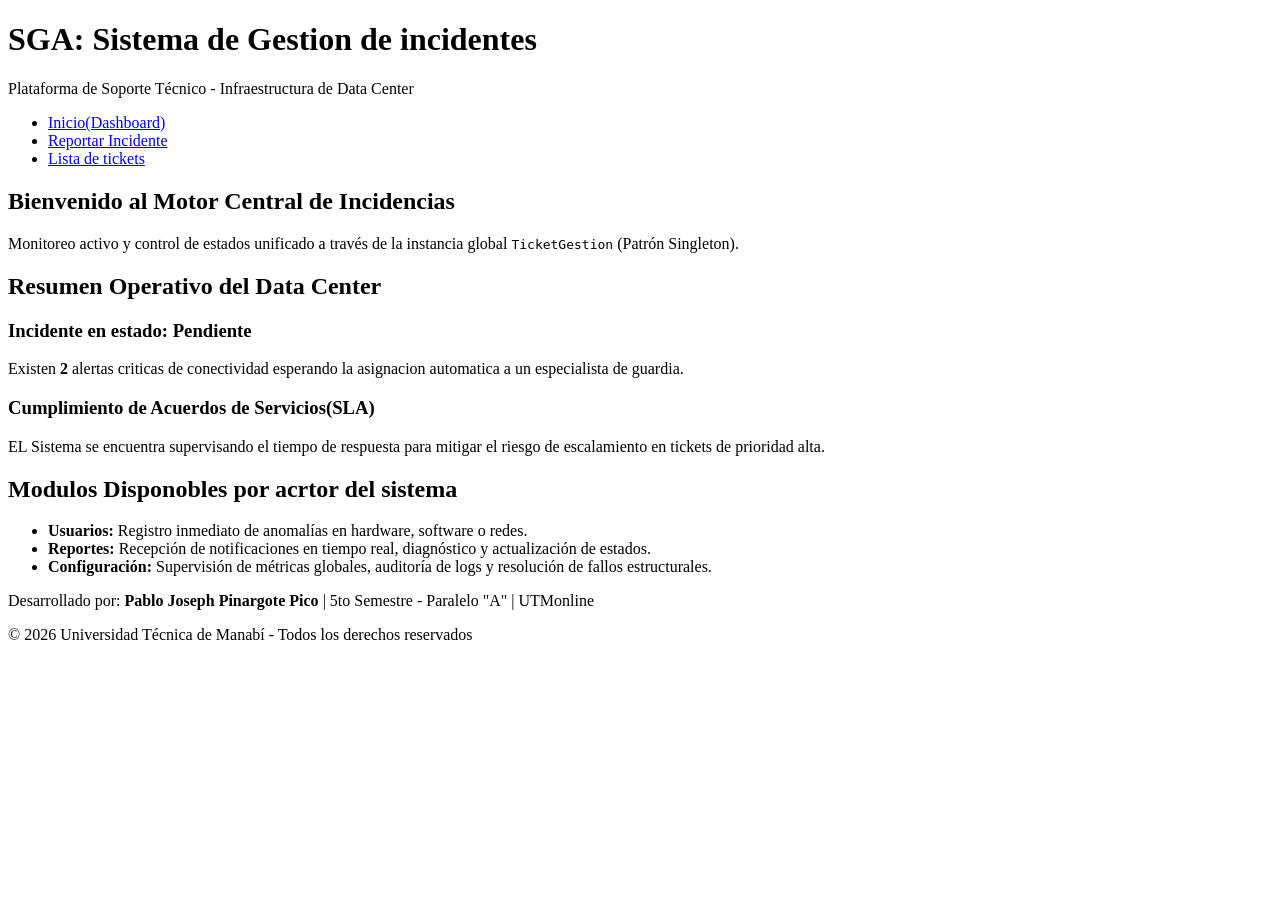
<file: index.html>
<!DOCTYPE html>
<html lang="es">
<head>
    <meta charset="UTF-8">
    <meta name="viewport" content="width=device-width, initial-scale=1.0">
    <title>SGA - Panel de Control Principal</title>
</head>
<body>
    <header>
        <h1>SGA: Sistema de Gestion de incidentes</h1>
        <p>Plataforma de Soporte Técnico - Infraestructura de Data Center</p>
    </header>

    <nav>
        <ul>
            <li><a href="index.html">Inicio(Dashboard)</a></li>
            <li><a href="reportar.html">Reportar Incidente</a></li>
            <li><a href="tickets.html">Lista de tickets</a></li>
        </ul>
    </nav>

    <main>
        <section>
            <h2>Bienvenido al Motor Central de Incidencias</h2>
            <p>Monitoreo activo y control de estados unificado a través de la instancia global <code>TicketGestion</code> (Patrón Singleton).</p>
        </section>

        <section>
            <h2>Resumen Operativo del Data Center</h2>
            <article>
                <h3>Incidente en estado: Pendiente</h3>
                <p>Existen <strong>2</strong> alertas criticas de conectividad esperando la asignacion automatica a un especialista de guardia.</p>
            </article>
            <article>
                <h3>Cumplimiento de Acuerdos de Servicios(SLA)</h3>
                <p>EL Sistema se encuentra supervisando el tiempo de respuesta para mitigar el riesgo de escalamiento en tickets de prioridad alta.</p>
            </article>
        </section> <section>
            <h2>Modulos Disponobles por acrtor del sistema</h2>
            <ul>
                <li><strong>Usuarios:</strong> Registro inmediato de anomalías en hardware, software o redes.</li>
                <li><strong>Reportes:</strong> Recepción de notificaciones en tiempo real, diagnóstico y actualización de estados.</li>
                <li><strong>Configuración:</strong> Supervisión de métricas globales, auditoría de logs y resolución de fallos estructurales.</li>
            </ul>
        </section>
    </main>

    <footer>
        <p>Desarrollado por: <strong>Pablo Joseph Pinargote Pico</strong> | 5to Semestre - Paralelo "A" | UTMonline</p>
        <p>&copy; 2026 Universidad Técnica de Manabí - Todos los derechos reservados</p>
    </footer>
</body>
</html>
</file>
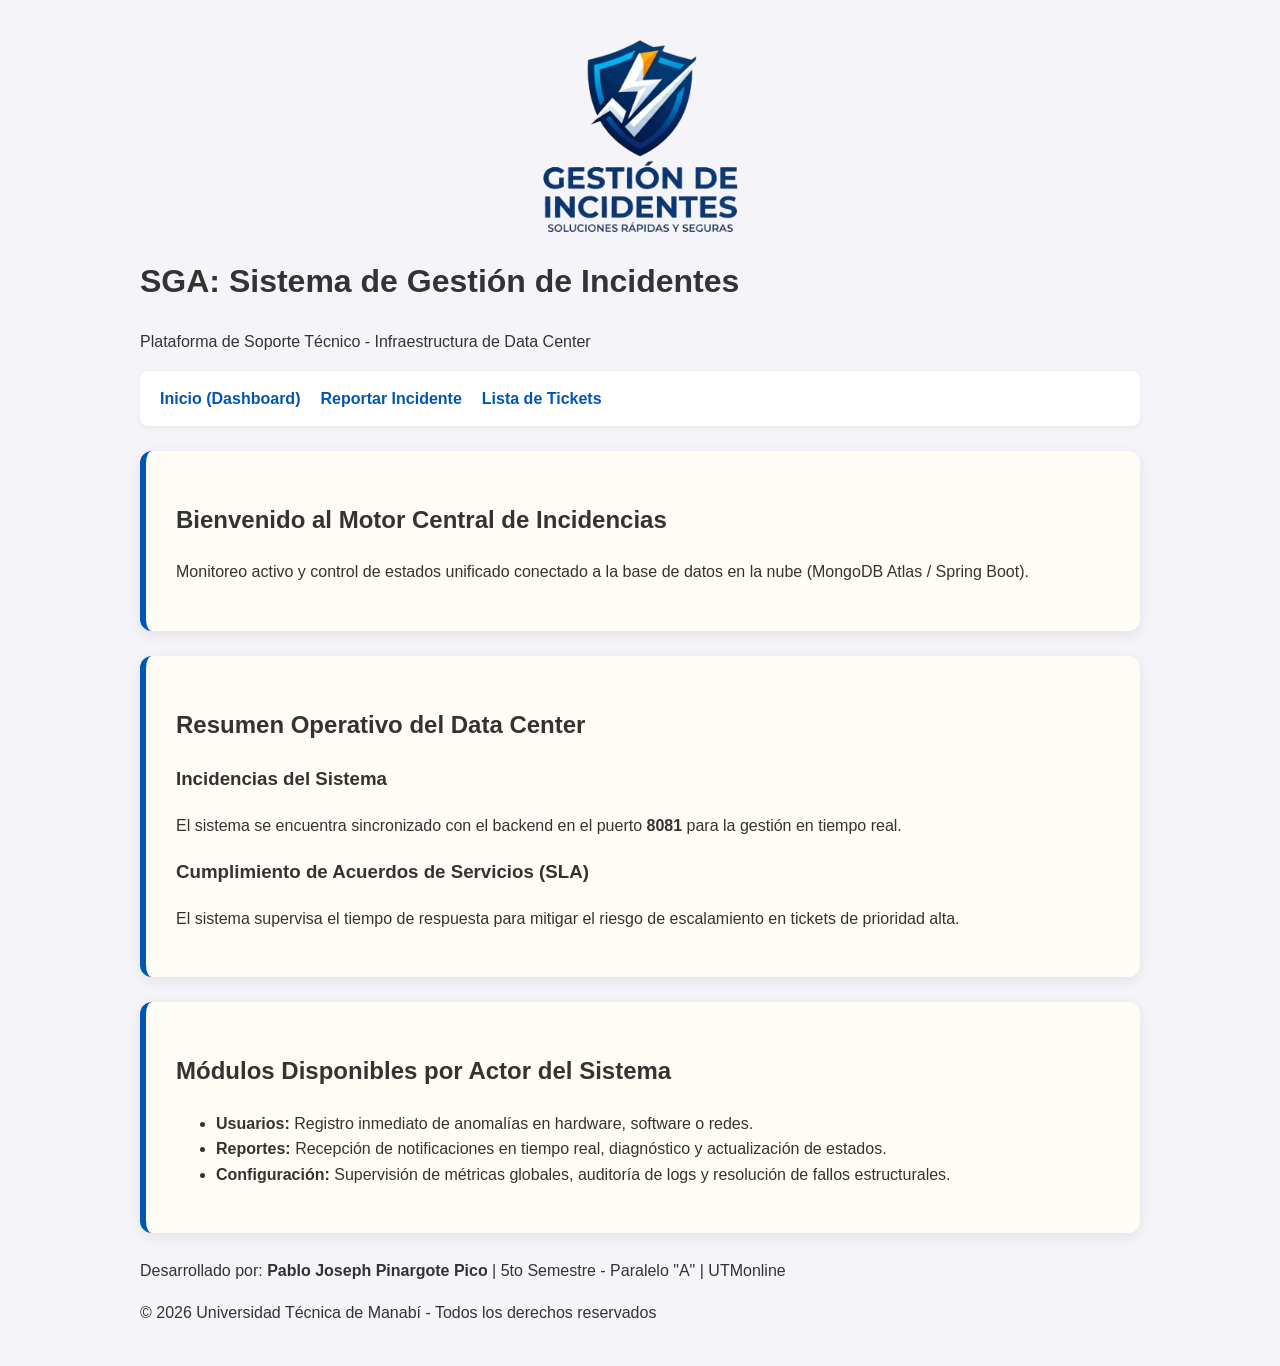
<file: Proyecto/index.html>
<!DOCTYPE html>
<html lang="es">
<head>
    <meta charset="UTF-8">
    <meta name="viewport" content="width=device-width, initial-scale=1.0">
    <title>SGA - Panel de Control Principal</title>
    <link rel="stylesheet" href="estilos.css">
</head>
<body>
    <div class="container">

        <header>
            <img src="logo.png.png" alt="Logo corporativo del Sistema de Gestión de Incidentes SGA" class="logo-index">
            <h1>SGA: Sistema de Gestión de Incidentes</h1>
            <p>Plataforma de Soporte Técnico - Infraestructura de Data Center</p>
        </header>

        <nav aria-label="Menú Principal">
            <ul>
                <li><a href="index.html" class="active">Inicio (Dashboard)</a></li>
                <li><a href="reportar.html">Reportar Incidente</a></li>
                <li><a href="tickets.html">Lista de Tickets</a></li>
            </ul>
        </nav>

        <main>
            <section class="card">
                <h2>Bienvenido al Motor Central de Incidencias</h2>
                <p>Monitoreo activo y control de estados unificado conectado a la base de datos en la nube (MongoDB Atlas / Spring Boot).</p>
            </section>

            <section class="card">
                <h2>Resumen Operativo del Data Center</h2>
                <article>
                    <h3>Incidencias del Sistema</h3>
                    <p>El sistema se encuentra sincronizado con el backend en el puerto <strong>8081</strong> para la gestión en tiempo real.</p>
                </article>
                <article>
                    <h3>Cumplimiento de Acuerdos de Servicios (SLA)</h3>
                    <p>El sistema supervisa el tiempo de respuesta para mitigar el riesgo de escalamiento en tickets de prioridad alta.</p>
                </article>
            </section> 

            <section class="card">
                <h2>Módulos Disponibles por Actor del Sistema</h2>
                <ul>
                    <li><strong>Usuarios:</strong> Registro inmediato de anomalías en hardware, software o redes.</li>
                    <li><strong>Reportes:</strong> Recepción de notificaciones en tiempo real, diagnóstico y actualización de estados.</li>
                    <li><strong>Configuración:</strong> Supervisión de métricas globales, auditoría de logs y resolución de fallos estructurales.</li>
                </ul>
            </section>
        </main>

        <footer>
            <p>Desarrollado por: <strong>Pablo Joseph Pinargote Pico</strong> | 5to Semestre - Paralelo "A" | UTMonline</p>
            <p>&copy; 2026 Universidad Técnica de Manabí - Todos los derechos reservados</p>
        </footer>

    </div>
</body>
</html>
</file>
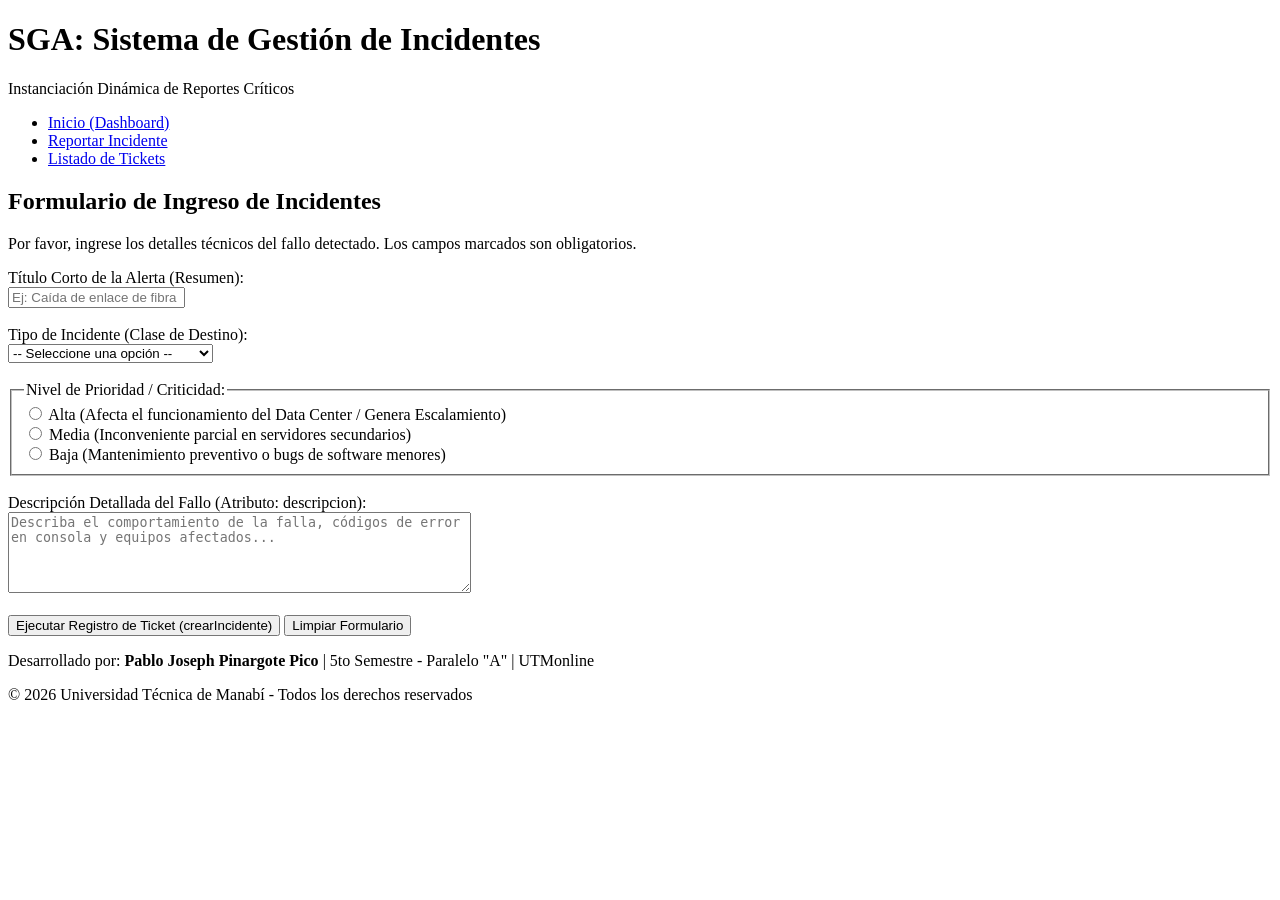
<file: reportar.html>
<!DOCTYPE html>
<html lang="en">
<head>
    <meta charset="UTF-8">
    <meta name="viewport" content="width=device-width, initial-scale=1.0">
    <title>SGA - Registrar Nuevo Incidente</title>
</head>
<body>
 
    <header>
        <h1>SGA: Sistema de Gestión de Incidentes</h1>
        <p>Instanciación Dinámica de Reportes Críticos</p>
    </header>
 <nav>
        <ul>
            <li><a href="index.html">Inicio (Dashboard)</a></li>
            <li><a href="reportar.html">Reportar Incidente</a></li>
            <li><a href="tickets.html">Listado de Tickets</a></li>
        </ul>
    </nav>

      <main>
        <section>
            <h2>Formulario de Ingreso de Incidentes</h2>
            <p>Por favor, ingrese los detalles técnicos del fallo detectado. Los campos marcados son obligatorios.</p>

            <form action="#" method="POST">
                <div>
                    <label for="titulo">Título Corto de la Alerta (Resumen):</label><br>
                    <input type="text" id="titulo" name="titulo" required placeholder="Ej: Caída de enlace de fibra">
                </div>
                <br>

                <div>
                    <label for="categoria">Tipo de Incidente (Clase de Destino):</label><br>
                    <select id="categoria" name="categoria" required>
                        <option value="">-- Seleccione una opción --</option>
                        <option value="IncidenteRed">Red (IncidenteRed)</option>
                        <option value="IncidenteHardware">Hardware (IncidenteHardware)</option>
                        <option value="IncidenteSoftware">Software (IncidenteSoftware)</option>
                    </select>
                </div>
                <br>

                <fieldset>
                    <legend>Nivel de Prioridad / Criticidad:</legend>
                    <input type="radio" id="prioridad-alta" name="prioridad" value="Alta" required>
                    <label for="prioridad-alta">Alta (Afecta el funcionamiento del Data Center / Genera Escalamiento)</label><br>
                    <input type="radio" id="prioridad-media" name="prioridad" value="Media">
                    <label for="prioridad-media">Media (Inconveniente parcial en servidores secundarios)</label><br>
                    <input type="radio" id="prioridad-baja" name="prioridad" value="Baja">
                    <label for="prioridad-baja">Baja (Mantenimiento preventivo o bugs de software menores)</label>
                </fieldset>
                <br>

                <div>
                    <label for="descripcion">Descripción Detallada del Fallo (Atributo: descripcion):</label><br>
                    <textarea id="descripcion" name="descripcion" rows="5" cols="55" required placeholder="Describa el comportamiento de la falla, códigos de error en consola y equipos afectados..."></textarea>
                </div>
                <br>

                <div>
                    <button type="submit">Ejecutar Registro de Ticket (crearIncidente)</button>
                    <button type="reset">Limpiar Formulario</button>
                </div>
            </form>
        </section>
    </main>

    <footer>
        <p>Desarrollado por: <strong>Pablo Joseph Pinargote Pico</strong> | 5to Semestre - Paralelo "A" | UTMonline</p>
        <p>&copy; 2026 Universidad Técnica de Manabí - Todos los derechos reservados</p>
    </footer>
    
</body>
</html>
</file>
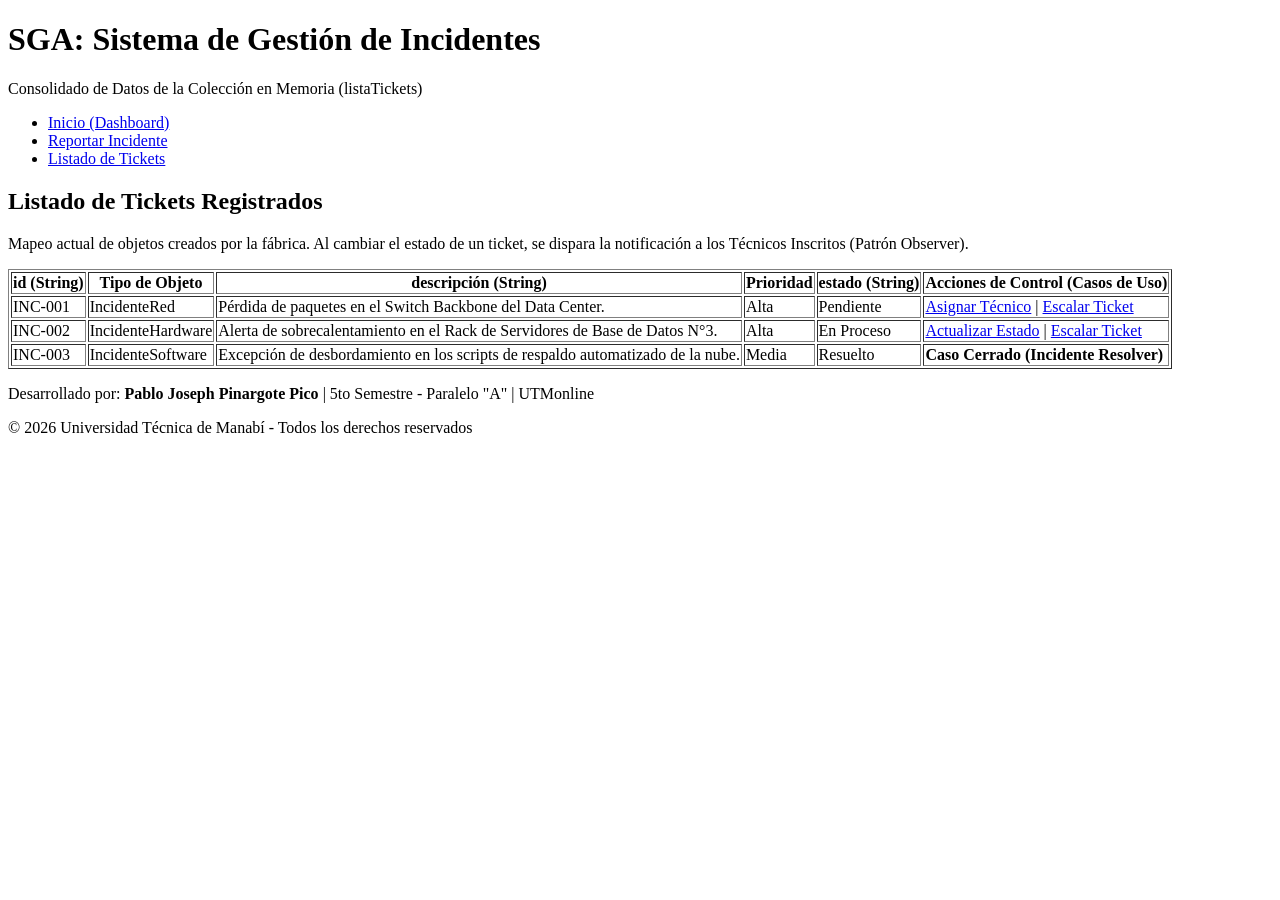
<file: tickets.html>
<!DOCTYPE html>
<html lang="en">
<head>
    <meta charset="UTF-8">
    <meta name="viewport" content="width=device-width, initial-scale=1.0">
    <title>SGA - Registro General de Tickets</title>
</head>
<body>
    
<header>
        <h1>SGA: Sistema de Gestión de Incidentes</h1>
        <p>Consolidado de Datos de la Colección en Memoria (listaTickets)</p>
    </header>

    <nav>
        <ul>
            <li><a href="index.html">Inicio (Dashboard)</a></li>
            <li><a href="reportar.html">Reportar Incidente</a></li>
            <li><a href="tickets.html">Listado de Tickets</a></li>
        </ul>
    </nav>

<main>
        <section>
            <h2>Listado de Tickets Registrados</h2>
            <p>Mapeo actual de objetos creados por la fábrica. Al cambiar el estado de un ticket, se dispara la notificación a los Técnicos Inscritos (Patrón Observer).</p>

            <table border="1">
                <thead>
                    <tr>
                        <th>id (String)</th>
                        <th>Tipo de Objeto</th>
                        <th>descripción (String)</th>
                        <th>Prioridad</th>
                        <th>estado (String)</th>
                        <th>Acciones de Control (Casos de Uso)</th>
                    </tr>
                </thead>
                <tbody>
                    <tr>
                        <td>INC-001</td>
                        <td>IncidenteRed</td>
                        <td>Pérdida de paquetes en el Switch Backbone del Data Center.</td>
                        <td>Alta</td>
                        <td>Pendiente</td>
                        <td><a href="#">Asignar Técnico</a> | <a href="#">Escalar Ticket</a></td>
                    </tr>
                    <tr>
                        <td>INC-002</td>
                        <td>IncidenteHardware</td>
                        <td>Alerta de sobrecalentamiento en el Rack de Servidores de Base de Datos N°3.</td>
                        <td>Alta</td>
                        <td>En Proceso</td>
                        <td><a href="#">Actualizar Estado</a> | <a href="#">Escalar Ticket</a></td>
                    </tr>
                    <tr>
                        <td>INC-003</td>
                        <td>IncidenteSoftware</td>
                        <td>Excepción de desbordamiento en los scripts de respaldo automatizado de la nube.</td>
                        <td>Media</td>
                        <td>Resuelto</td>
                        <td><strong>Caso Cerrado (Incidente Resolver)</strong></td>
                    </tr>
                </tbody>
            </table>
        </section>
    </main>

    <footer>
        <p>Desarrollado por: <strong>Pablo Joseph Pinargote Pico</strong> | 5to Semestre - Paralelo "A" | UTMonline</p>
        <p>&copy; 2026 Universidad Técnica de Manabí - Todos los derechos reservados</p>
    </footer>

</body>
</html>
</file>
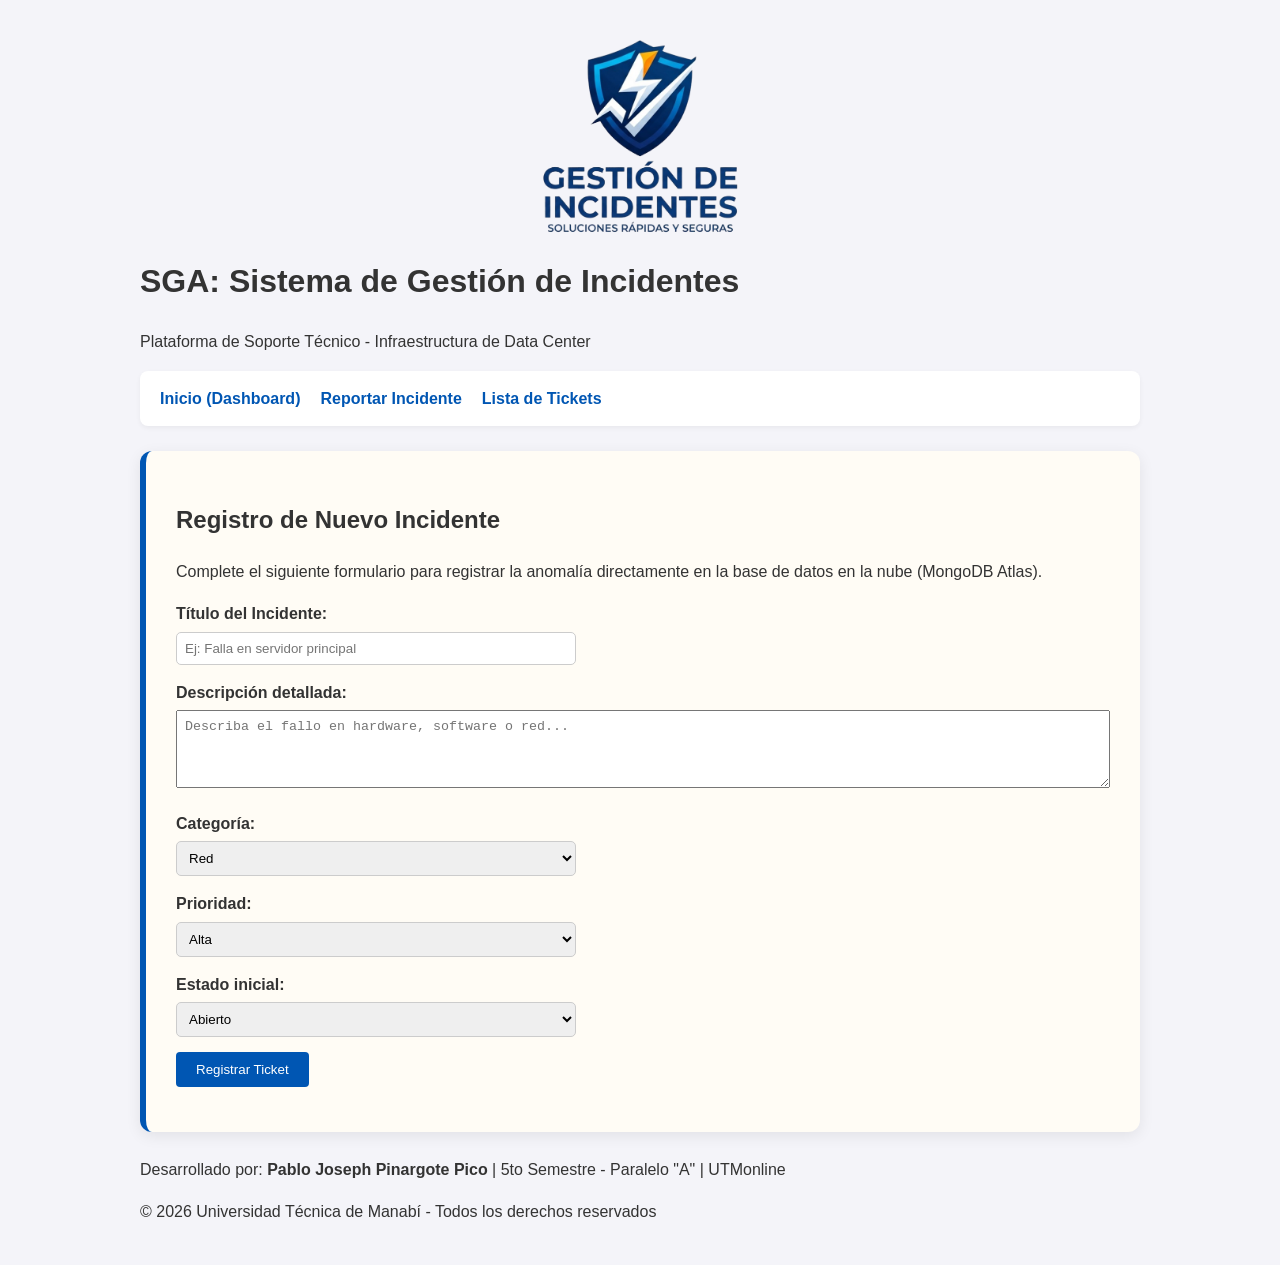
<file: Proyecto/reportar.html>
<!DOCTYPE html>
<html lang="es">
<head>
    <meta charset="UTF-8">
    <meta name="viewport" content="width=device-width, initial-scale=1.0">
    <title>SGA - Reportar Incidente</title>
    <link rel="stylesheet" href="estilos.css">
</head>
<body>
    <div class="container">

        <header>
            <img src="logo.png.png" alt="Logo corporativo del Sistema de Gestión de Incidentes SGA" class="logo-index">
            <h1>SGA: Sistema de Gestión de Incidentes</h1>
            <p>Plataforma de Soporte Técnico - Infraestructura de Data Center</p>
        </header>

        <nav aria-label="Menú Principal">
            <ul>
                <li><a href="index.html">Inicio (Dashboard)</a></li>
                <li><a href="reportar.html" class="active">Reportar Incidente</a></li>
                <li><a href="tickets.html">Lista de Tickets</a></li>
            </ul>
        </nav>

        <main>
            <section class="card">
                <h2>Registro de Nuevo Incidente</h2>
                <p>Complete el siguiente formulario para registrar la anomalía directamente en la base de datos en la nube (MongoDB Atlas).</p>
                
                <form id="ticketForm">
                    <div class="form-group" style="margin-bottom: 15px;">
                        <label for="titulo"><strong>Título del Incidente:</strong></label><br>
                        <input type="text" id="titulo" name="titulo" required style="width: 100%; padding: 8px; margin-top: 5px;" placeholder="Ej: Falla en servidor principal">
                    </div>

                    <div class="form-group" style="margin-bottom: 15px;">
                        <label for="descripcion"><strong>Descripción detallada:</strong></label><br>
                        <textarea id="descripcion" name="descripcion" rows="4" required style="width: 100%; padding: 8px; margin-top: 5px;" placeholder="Describa el fallo en hardware, software o red..."></textarea>
                    </div>

                    <div class="form-group" style="margin-bottom: 15px;">
                        <label for="categoria"><strong>Categoría:</strong></label><br>
                        <select id="categoria" name="categoria" required style="width: 100%; padding: 8px; margin-top: 5px;">
                            <option value="Red">Red</option>
                            <option value="Hardware">Hardware</option>
                            <option value="Software">Software</option>
                        </select>
                    </div>

                    <div class="form-group" style="margin-bottom: 15px;">
                        <label for="prioridad"><strong>Prioridad:</strong></label><br>
                        <select id="prioridad" name="prioridad" required style="width: 100%; padding: 8px; margin-top: 5px;">
                            <option value="Alta">Alta</option>
                            <option value="Media">Media</option>
                            <option value="Baja">Baja</option>
                        </select>
                    </div>

                    <div class="form-group" style="margin-bottom: 15px;">
                        <label for="estado"><strong>Estado inicial:</strong></label><br>
                        <select id="estado" name="estado" style="width: 100%; padding: 8px; margin-top: 5px;">
                            <option value="Abierto">Abierto</option>
                            <option value="En Proceso">En Proceso</option>
                            <option value="Cerrado">Cerrado</option>
                        </select>
                    </div>

                    <button type="submit" style="padding: 10px 20px; background-color: #0056b3; color: white; border: none; cursor: pointer; border-radius: 4px;">Registrar Ticket</button>
                </form>

                <div id="mensajeRespuesta" style="margin-top: 15px; font-weight: bold;"></div>
            </section>
        </main>

        <footer>
            <p>Desarrollado por: <strong>Pablo Joseph Pinargote Pico</strong> | 5to Semestre - Paralelo "A" | UTMonline</p>
            <p>&copy; 2026 Universidad Técnica de Manabí - Todos los derechos reservados</p>
        </footer>

    </div>

    <script>
        const API_URL = 'https://desarrollosoftwareutm.onrender.com/tickets';

        document.getElementById('ticketForm').addEventListener('submit', async function(event) {
            event.preventDefault();

            const ticketData = {
                titulo: document.getElementById('titulo').value,
                descripcion: document.getElementById('descripcion').value,
                categoria: document.getElementById('categoria').value,
                prioridad: document.getElementById('prioridad').value,
                estado: document.getElementById('estado').value
            };

            const mensajeDiv = document.getElementById('mensajeRespuesta');
            mensajeDiv.style.color = "black";
            mensajeDiv.textContent = "Enviando datos al servidor...";

            try {
                const response = await fetch(API_URL, {
                    method: 'POST',
                    headers: { 'Content-Type': 'application/json' },
                    body: JSON.stringify(ticketData)
                });

                if (response.ok) {
                    mensajeDiv.style.color = "green";
                    mensajeDiv.textContent = "¡Incidente registrado exitosamente en MongoDB Atlas!";
                    document.getElementById('ticketForm').reset();
                } else {
                    mensajeDiv.style.color = "red";
                    mensajeDiv.textContent = "Error al registrar el ticket en el servidor.";
                }
            } catch (error) {
                console.error('Error:', error);
                mensajeDiv.style.color = "red";
                mensajeDiv.textContent = "No se pudo conectar con el backend (puerto 8081).";
            }
        });
    </script>
</body>
</html>
</file>
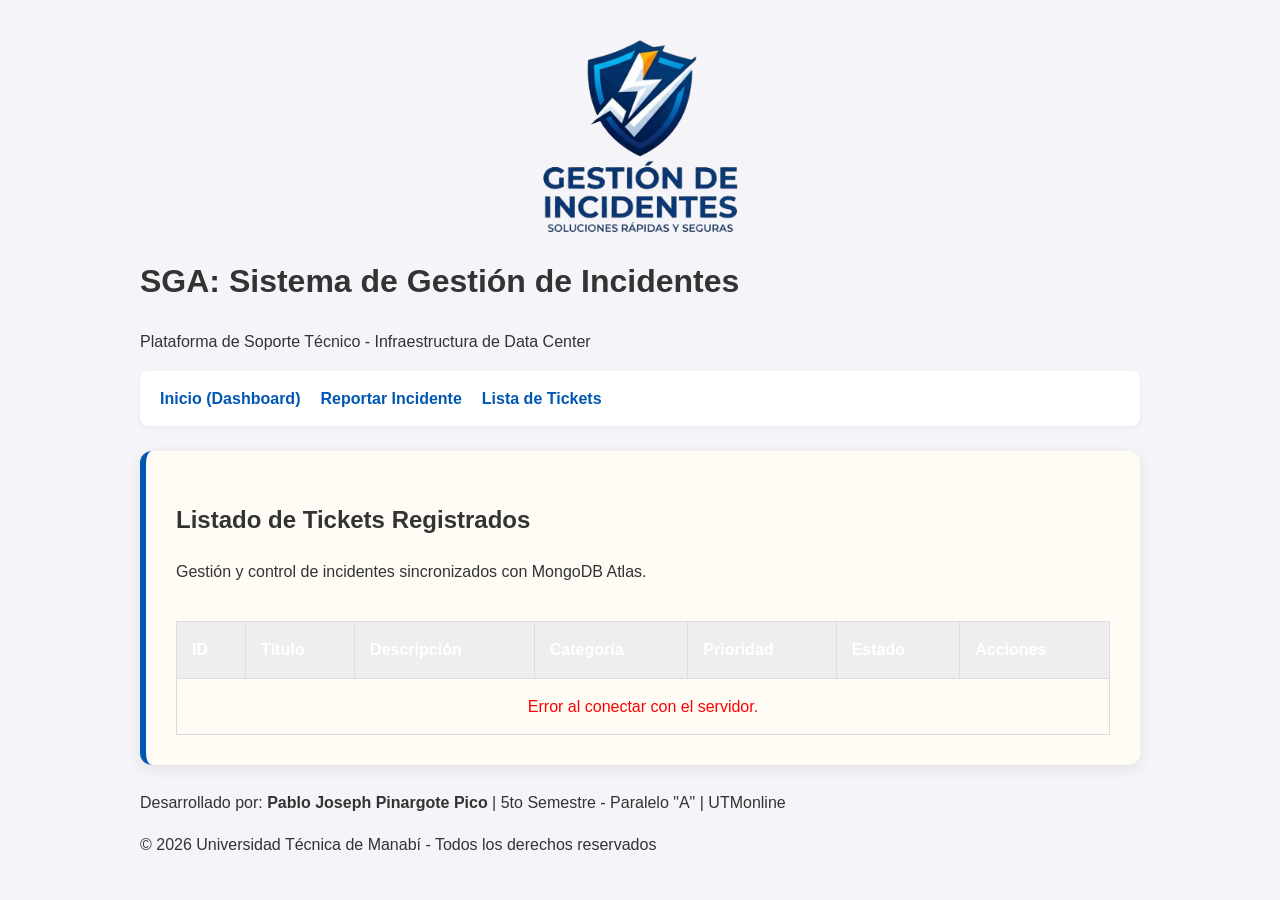
<file: Proyecto/tickets.html>
<!DOCTYPE html>
<html lang="es">
<head>
    <meta charset="UTF-8">
    <meta name="viewport" content="width=device-width, initial-scale=1.0">
    <title>SGA - Lista de Tickets</title>
    <link rel="stylesheet" href="estilos.css">
    <style>
        table { width: 100%; border-collapse: collapse; margin-top: 20px; }
        th, td { border: 1px solid #ddd; padding: 10px; text-align: left; }
        th { background-color: #0056b3; color: white; }
        tr:nth-child(even) { background-color: #f2f2f2; }
        .btn-accion { padding: 5px 10px; cursor: pointer; border: none; border-radius: 4px; color: white; margin-right: 5px; }
        .btn-editar { background-color: #ffc107; color: black; font-weight: bold; }
        .btn-eliminar { background-color: #dc3545; }
        #modalEditar { display: none; margin-top: 20px; padding: 20px; border: 1px solid #0056b3; background-color: #f8f9fa; border-radius: 5px; }
    </style>
</head>
<body>
    <div class="container">

        <header>
            <img src="logo.png.png" alt="Logo corporativo del Sistema de Gestión de Incidentes SGA" class="logo-index">
            <h1>SGA: Sistema de Gestión de Incidentes</h1>
            <p>Plataforma de Soporte Técnico - Infraestructura de Data Center</p>
        </header>

        <nav aria-label="Menú Principal">
            <ul>
                <li><a href="index.html">Inicio (Dashboard)</a></li>
                <li><a href="reportar.html">Reportar Incidente</a></li>
                <li><a href="tickets.html" class="active">Lista de Tickets</a></li>
            </ul>
        </nav>

        <main>
            <section class="card">
                <h2>Listado de Tickets Registrados</h2>
                <p>Gestión y control de incidentes sincronizados con MongoDB Atlas.</p>
                
                <div style="overflow-x: auto;">
                    <table>
                        <thead>
                            <tr>
                                <th>ID</th>
                                <th>Título</th>
                                <th>Descripción</th>
                                <th>Categoría</th>
                                <th>Prioridad</th>
                                <th>Estado</th>
                                <th>Acciones</th>
                            </tr>
                        </thead>
                        <tbody id="tablaTickets">
                            <tr>
                                <td colspan="7" style="text-align: center;">Cargando tickets...</td>
                            </tr>
                        </tbody>
                    </table>
                </div>

                <!-- Formulario de Edición -->
                <div id="modalEditar">
                    <h3>Actualizar Ticket</h3>
                    <form id="formEditar">
                        <input type="hidden" id="editId">
                        
                        <div style="margin-bottom: 10px;">
                            <label><strong>Título:</strong></label><br>
                            <input type="text" id="editTitulo" required style="width: 100%; padding: 6px;">
                        </div>

                        <div style="margin-bottom: 10px;">
                            <label><strong>Descripción:</strong></label><br>
                            <textarea id="editDescripcion" rows="3" required style="width: 100%; padding: 6px;"></textarea>
                        </div>

                        <div style="margin-bottom: 10px;">
                            <label><strong>Categoría:</strong></label><br>
                            <select id="editCategoria" style="width: 100%; padding: 6px;">
                                <option value="Red">Red</option>
                                <option value="Hardware">Hardware</option>
                                <option value="Software">Software</option>
                            </select>
                        </div>

                        <div style="margin-bottom: 10px;">
                            <label><strong>Prioridad:</strong></label><br>
                            <select id="editPrioridad" style="width: 100%; padding: 6px;">
                                <option value="Alta">Alta</option>
                                <option value="Media">Media</option>
                                <option value="Baja">Baja</option>
                            </select>
                        </div>

                        <div style="margin-bottom: 10px;">
                            <label><strong>Estado:</strong></label><br>
                            <select id="editEstado" style="width: 100%; padding: 6px;">
                                <option value="Abierto">Abierto</option>
                                <option value="En Proceso">En Proceso</option>
                                <option value="Cerrado">Cerrado</option>
                            </select>
                        </div>

                        <button type="submit" class="btn-accion" style="background-color: #28a745;">Guardar Cambios</button>
                        <button type="button" class="btn-accion" style="background-color: #6c757d;" onclick="cancelarEdicion()">Cancelar</button>
                    </form>
                </div>

            </section>
        </main>

        <footer>
            <p>Desarrollado por: <strong>Pablo Joseph Pinargote Pico</strong> | 5to Semestre - Paralelo "A" | UTMonline</p>
            <p>&copy; 2026 Universidad Técnica de Manabí - Todos los derechos reservados</p>
        </footer>

    </div>

    <script>
        const API_URL = 'https://desarrollosoftwareutm.onrender.com/tickets';

        async function cargarTickets() {
            const tbody = document.getElementById('tablaTickets');
            try {
                const response = await fetch(API_URL);
                if (!response.ok) throw new Error('Error al obtener datos');
                const tickets = await response.json();

                tbody.innerHTML = '';

                if (tickets.length === 0) {
                    tbody.innerHTML = '<tr><td colspan="7" style="text-align: center;">No hay tickets registrados.</td></tr>';
                    return;
                }

                tickets.forEach(ticket => {
                    const tr = document.createElement('tr');
                    tr.innerHTML = `
                        <td>${ticket.id || 'N/A'}</td>
                        <td>${ticket.titulo || 'Sin título'}</td>
                        <td>${ticket.descripcion || 'Sin descripción'}</td>
                        <td>${ticket.categoria || 'N/A'}</td>
                        <td>${ticket.prioridad || 'N/A'}</td>
                        <td><strong>${ticket.estado || 'Abierto'}</strong></td>
                        <td>
                            <button class="btn-accion btn-editar" onclick="abrirEditar('${ticket.id}', '${ticket.titulo}', '${ticket.descripcion}', '${ticket.categoria}', '${ticket.prioridad}', '${ticket.estado}')">Editar</button>
                            <button class="btn-accion btn-eliminar" onclick="eliminarTicket('${ticket.id}')">Eliminar</button>
                        </td>
                    `;
                    tbody.appendChild(tr);
                });
            } catch (error) {
                console.error('Error:', error);
                tbody.innerHTML = '<tr><td colspan="7" style="text-align: center; color: red;">Error al conectar con el servidor.</td></tr>';
            }
        }

        async function eliminarTicket(id) {
            if (!confirm('¿Estás seguro de eliminar este ticket?')) return;
            try {
                const response = await fetch(`${API_URL}/${id}`, { method: 'DELETE' });
                if (response.ok) {
                    alert('Ticket eliminado correctamente');
                    cargarTickets();
                } else {
                    alert('No se pudo eliminar.');
                }
            } catch (error) {
                console.error('Error:', error);
            }
        }

        function abrirEditar(id, titulo, descripcion, categoria, prioridad, estado) {
            document.getElementById('editId').value = id;
            document.getElementById('editTitulo').value = titulo;
            document.getElementById('editDescripcion').value = descripcion;
            document.getElementById('editCategoria').value = categoria || 'Red';
            document.getElementById('editPrioridad').value = prioridad || 'Media';
            document.getElementById('editEstado').value = estado || 'Abierto';
            
            document.getElementById('modalEditar').style.display = 'block';
            window.scrollTo({ top: document.body.scrollHeight, behavior: 'smooth' });
        }

        function cancelarEdicion() {
            document.getElementById('modalEditar').style.display = 'none';
        }

        document.getElementById('formEditar').addEventListener('submit', async function(e) {
            e.preventDefault();
            const id = document.getElementById('editId').value;
            const ticketActualizado = {
                titulo: document.getElementById('editTitulo').value,
                descripcion: document.getElementById('editDescripcion').value,
                categoria: document.getElementById('editCategoria').value,
                prioridad: document.getElementById('editPrioridad').value,
                estado: document.getElementById('editEstado').value
            };

            try {
                const response = await fetch(`${API_URL}/${id}`, {
                    method: 'PUT',
                    headers: { 'Content-Type': 'application/json' },
                    body: JSON.stringify(ticketActualizado)
                });

                if (response.ok) {
                    alert('Ticket actualizado con éxito');
                    document.getElementById('modalEditar').style.display = 'none';
                    cargarTickets();
                } else {
                    alert('Error al actualizar.');
                }
            } catch (error) {
                console.error('Error:', error);
            }
        });

        window.onload = cargarTickets;
    </script>
</body>
</html>
</file>
<file: Proyecto/estilos.css>
/* --- 1. Variables de Diseño (UI Kit) --- */
:root {
    --primary: #0056b3;
    --secondary: #6c757d;
    --danger: #dc3545;
    --card-bg: #fffcf5;
    --bg-body: #f4f4f9;
    --text: #333;
}

/* --- 2. Base del Sitio --- */
* {
    box-sizing: border-box; /* Vital para que el padding no rompa el diseño */
}

body {
    font-family: 'Segoe UI', Roboto, Helvetica, Arial, sans-serif;
    line-height: 1.6;
    margin: 0;
    padding: 0;
    background-color: var(--bg-body);
    color: var(--text);
}

.container {
    width: 95%;
    margin: 40px auto;
    max-width: 1000px;
}

/* --- 3. Componentes de Tarjeta (Cards) --- */
.card {
    background-color: var(--card-bg);
    padding: 30px;
    margin-bottom: 25px;
    border-radius: 12px;
    box-shadow: 0 4px 15px rgba(0, 0, 0, 0.08);
    border-left: 6px solid var(--primary);
}

/* --- 4. Navegación --- */
nav {
    background: white;
    padding: 15px 20px;
    border-radius: 8px;
    margin-bottom: 25px;
    box-shadow: 0 2px 5px rgba(0,0,0,0.05);
}

nav ul {
    display: flex;
    list-style: none;
    padding: 0;
    margin: 0;
    gap: 20px;
}

nav a {
    color: var(--primary);
    text-decoration: none;
    font-weight: 600;
    transition: color 0.3s;
}

nav a:hover {
    color: var(--danger);
}

/* --- 5. Botones y Formularios --- */
.btn {
    padding: 12px 25px;
    border: none;
    border-radius: 6px;
    cursor: pointer;
    font-weight: bold;
    color: white;
    transition: transform 0.2s, background 0.3s;
}

.btn-primary { background-color: var(--primary); }
.btn:hover { transform: translateY(-2px); opacity: 0.9; }

input, select {
    padding: 10px;
    width: 100%;
    max-width: 400px;
    border: 1px solid #ccc;
    border-radius: 5px;
    margin-top: 5px;
}

/* --- 6. Tabla --- */
.table-container {
    width: 100%;
    overflow-x: auto;
}

table {
    width: 100%;
    border-collapse: collapse;
    margin-top: 10px;
    min-width: 500px; /* Asegura que la tabla no se aplaste demasiado */
}

table th, table td {
    padding: 15px;
    border-bottom: 1px solid #ddd;
    text-align: left;
}

table th {
    background-color: #eee;
}

/* --- 7. Responsividad --- */
@media (max-width: 768px) {
    .container { 
        width: 90%; 
        margin: 20px auto; 
    }

    nav ul {
        flex-direction: column;
        align-items: center;
        gap: 10px;
    }

    input, select {
        max-width: 100%;
    }
}

.logo-index {
    display: block;
    margin: 0 auto 20px auto;
    width: 200px !important;
    height: auto !important;
    max-width: 100% !important;
}
</file>
